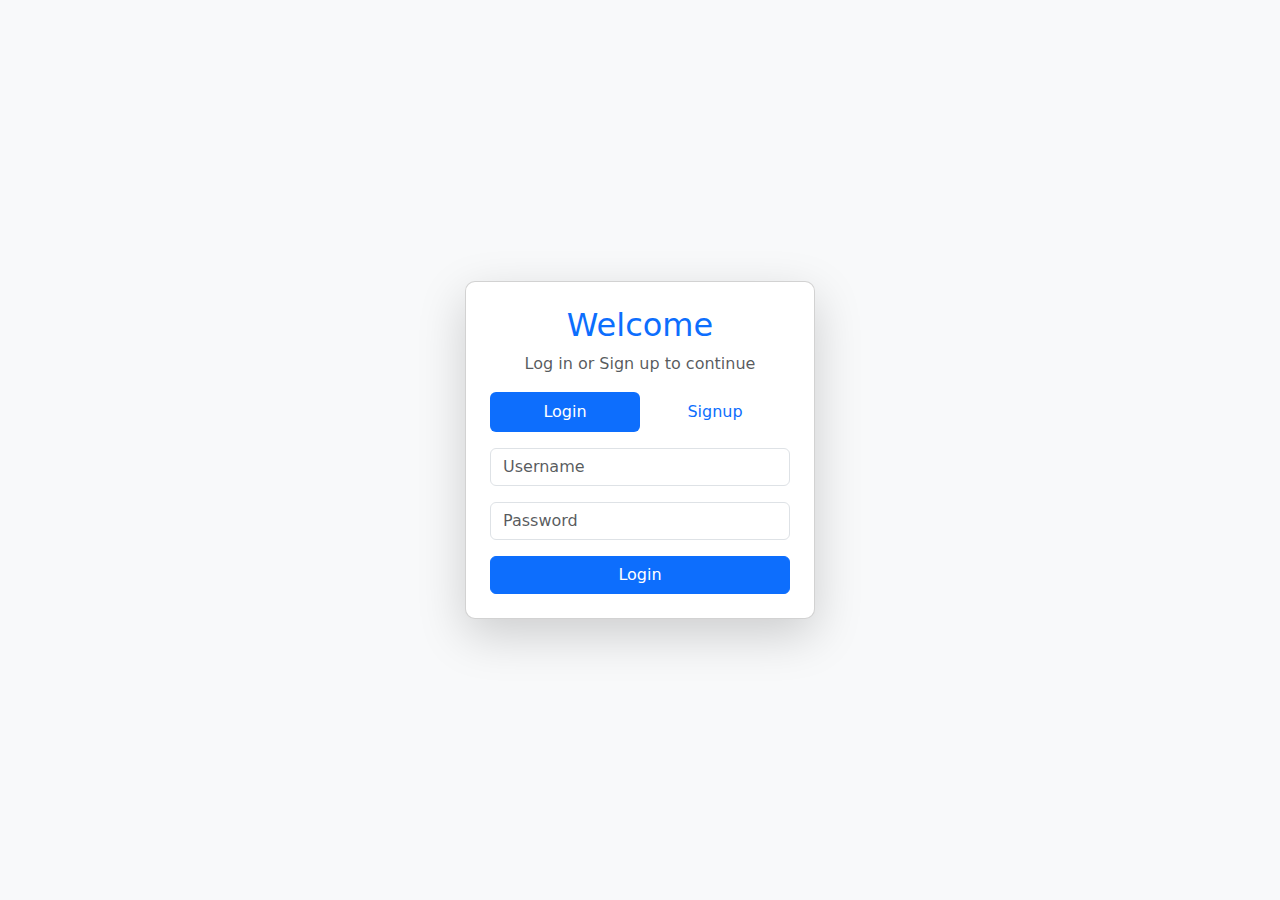
<file: static/index.html>
<!DOCTYPE html>
<html lang="en">
<head>
    <meta charset="UTF-8">
    <meta name="viewport" content="width=device-width, initial-scale=1.0">
    <title>Login & Signup</title>
    <link rel="stylesheet" href="https://cdn.jsdelivr.net/npm/bootstrap@5.3.0/dist/css/bootstrap.min.css">
    <script src="https://cdn.jsdelivr.net/npm/bootstrap@5.3.0/dist/js/bootstrap.bundle.min.js"></script>
</head>
<body class="bg-light d-flex justify-content-center align-items-center vh-100">

    <div class="card shadow-lg p-4" style="width: 350px; border-radius: 10px;">
        <h2 class="text-center text-primary">Welcome</h2>
        <p class="text-center text-muted">Log in or Sign up to continue</p>

        <!-- Nav Tabs -->
        <ul class="nav nav-pills nav-justified mb-3" id="authTabs">
            <li class="nav-item">
                <button class="nav-link active" data-bs-toggle="pill" data-bs-target="#loginTab">Login</button>
            </li>
            <li class="nav-item">
                <button class="nav-link" data-bs-toggle="pill" data-bs-target="#signupTab">Signup</button>
            </li>
        </ul>

        <div class="tab-content">
            <!-- Login Form -->
            <div class="tab-pane fade show active" id="loginTab">
                <form action="/login" method="post">
                    <div class="mb-3">
                        <input type="text" name="username" class="form-control" placeholder="Username" required>
                    </div>
                    <div class="mb-3">
                        <input type="password" name="password" class="form-control" placeholder="Password" required>
                    </div>
                    <button type="submit" class="btn btn-primary w-100">Login</button>
                </form>
            </div>

            <!-- Signup Form -->
            <div class="tab-pane fade" id="signupTab">
                <form action="/signup" method="post">
                    <div class="mb-3">
                        <input type="text" name="username" class="form-control" placeholder="Username" required>
                    </div>
                    <div class="mb-3">
                        <input type="password" name="password" class="form-control" placeholder="Password" required>
                    </div>
                    <button type="submit" class="btn btn-success w-100">Signup</button>
                </form>
            </div>
        </div>
    </div>

</body>
</html>
</file>
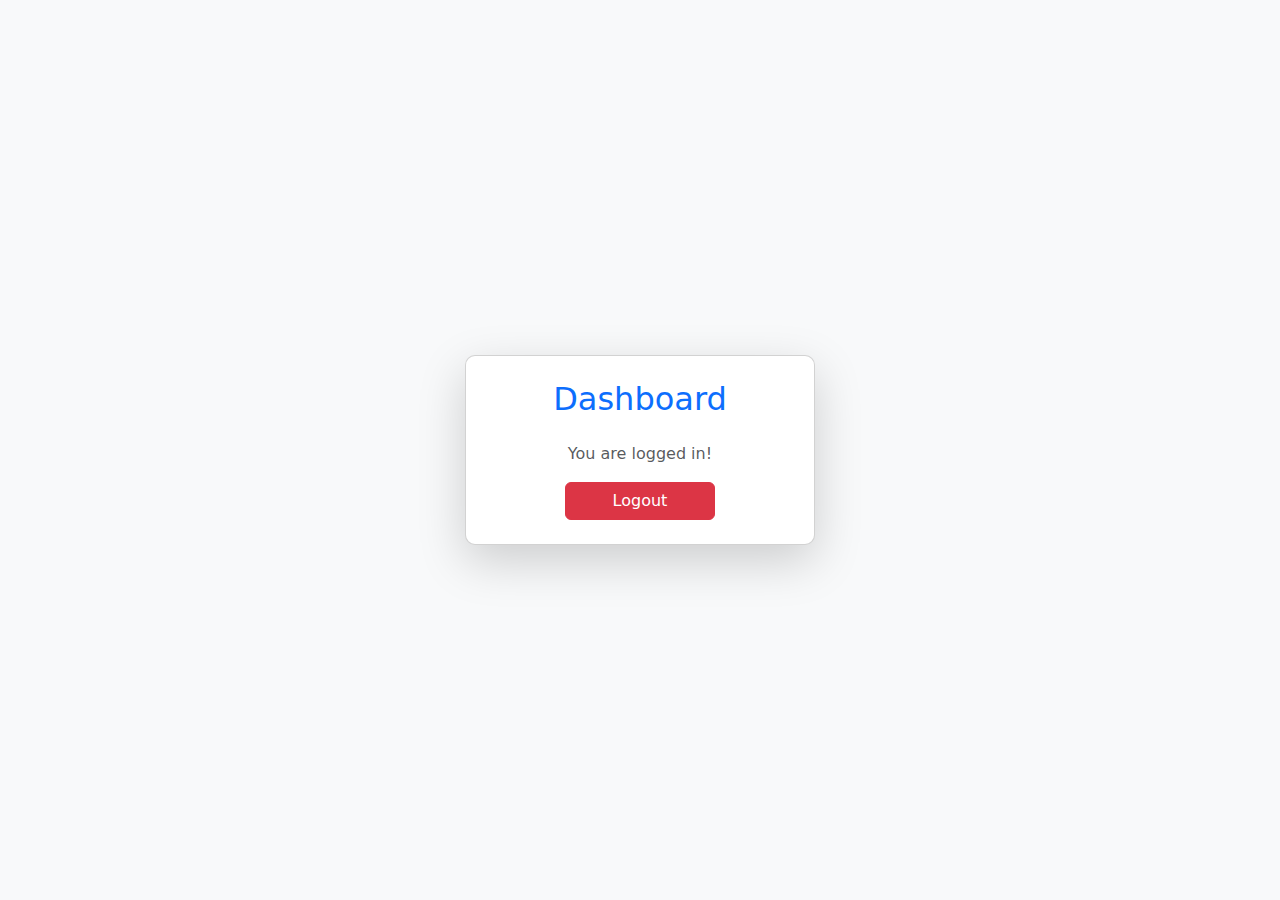
<file: static/dashboard.html>
<!DOCTYPE html>
<html lang="en">
<head>
    <meta charset="UTF-8">
    <meta name="viewport" content="width=device-width, initial-scale=1.0">
    <title>Dashboard</title>
    <link rel="stylesheet" href="https://cdn.jsdelivr.net/npm/bootstrap@5.3.0/dist/css/bootstrap.min.css">
    <script src="https://cdn.jsdelivr.net/npm/bootstrap@5.3.0/dist/js/bootstrap.bundle.min.js"></script>
</head>
<body class="bg-light d-flex justify-content-center align-items-center vh-100">

    <div class="card shadow-lg p-4" style="width: 350px; border-radius: 10px;">
        <h2 class="text-center text-primary mb-4">Dashboard</h2>
        <p class="text-center text-muted">You are logged in!</p>

        <div class="d-flex justify-content-center">
            <a href="/" class="btn btn-danger w-50">Logout</a>
        </div>
    </div>

</body>
</html>
</file>
